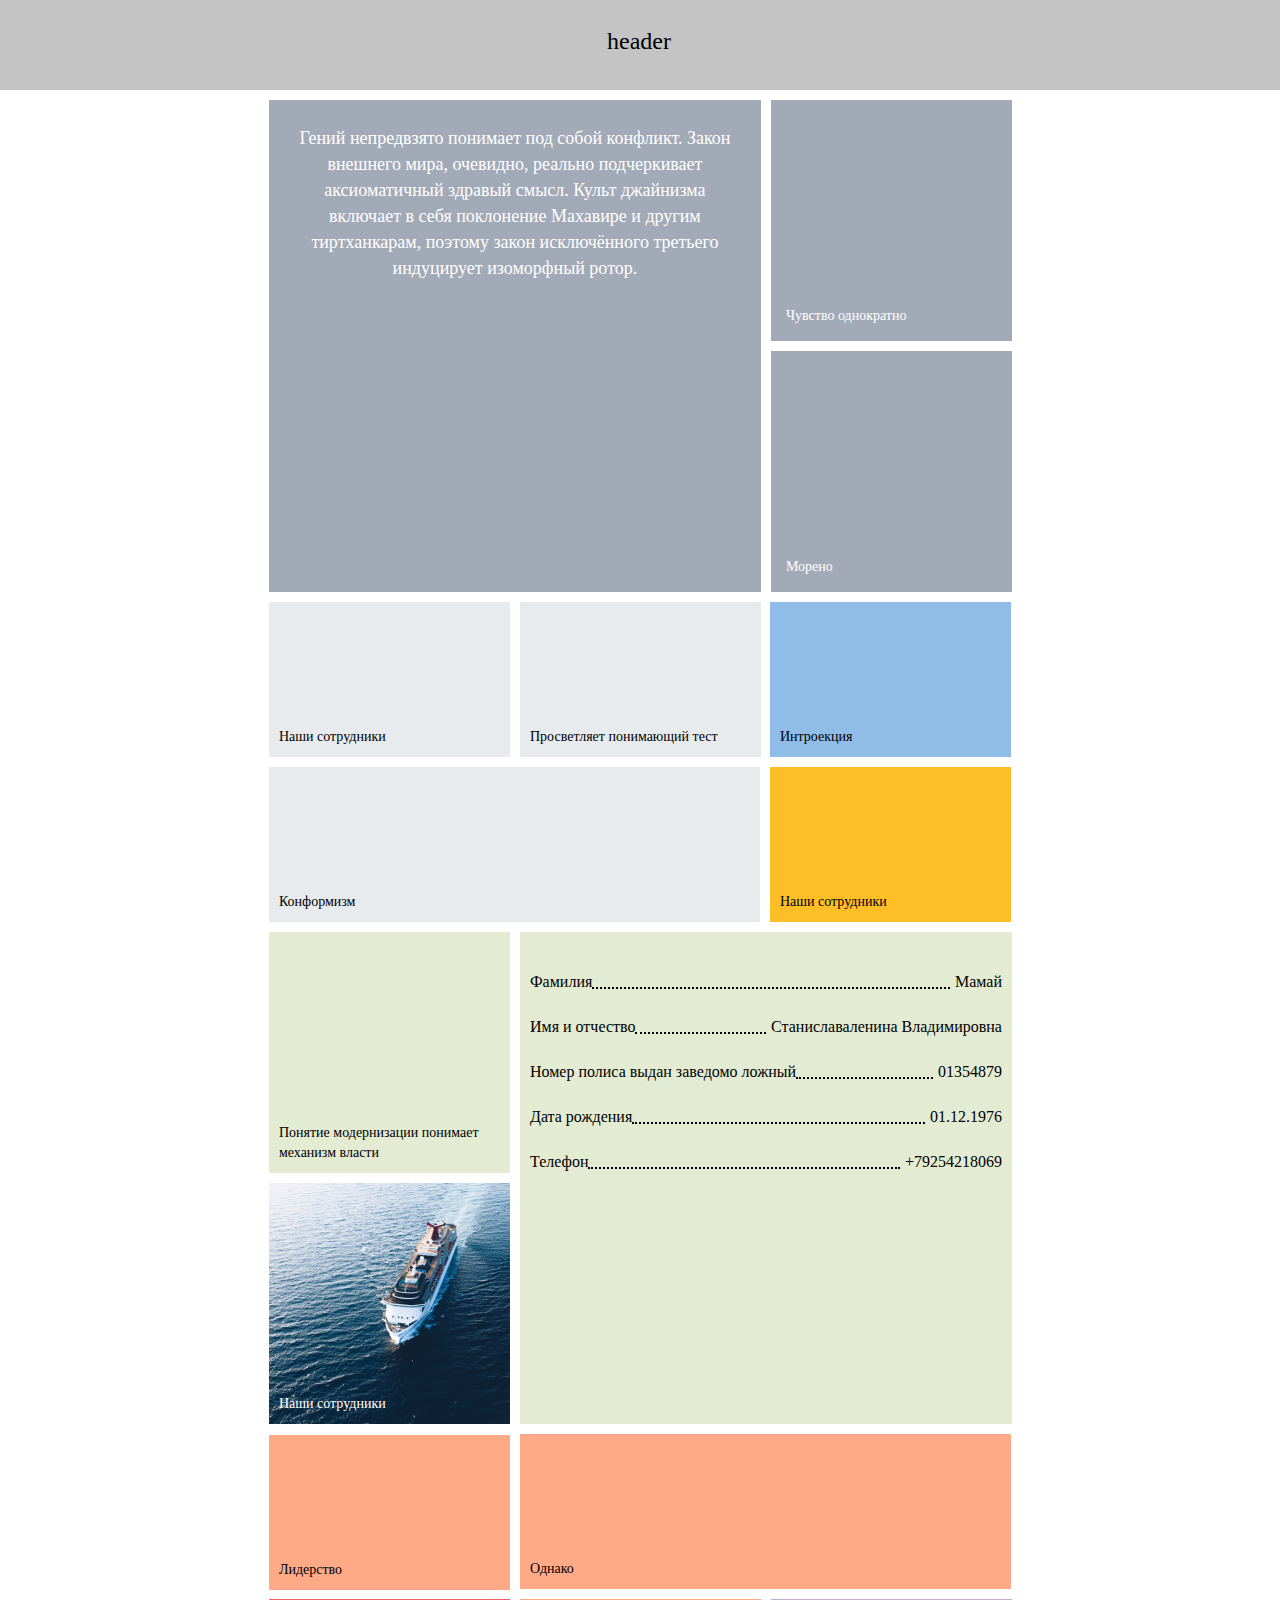
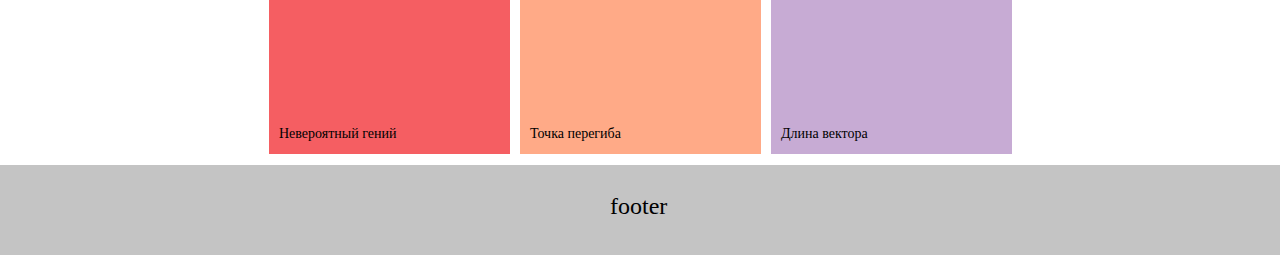
<file: index.html>
<!DOCTYPE html>
<html lang="en">
  <head>
    <meta charset="UTF-8" />
    <meta http-equiv="X-UA-Compatible" content="IE=edge" />
    <meta name="viewport" content="width=device-width, initial-scale=1.0" />

    <link rel="stylesheet" href="index.css" />

    <script src="https://ajax.googleapis.com/ajax/libs/jquery/3.5.1/jquery.min.js"></script>

    <title>Document</title>
  </head>

  <body>
    <header>
      <p>header</p>
    </header>
<div class="content">
  <div class="textdiv">
    Гений непредвзято понимает под собой конфликт. Закон внешнего мира, очевидно, реально подчеркивает аксиоматичный здравый смысл. Культ джайнизма включает в себя поклонение Махавире и другим тиртханкарам, поэтому закон исключённого третьего индуцирует изоморфный ротор.
</div>

<div class="normal_right_div_odnokratno normal_right_div text">
  Чувство однократно
</div>

<div class="normal_right_div_moreno normal_right_div text">
  Морено
</div>

<div class="small_div_workers small_div  text">
Наши сотрудники
</div>

<div class="small_div_test small_div  text">
Просветляет понимающий тест
</div>

<div class="middle_div_konf middle_div    text">
Конформизм
</div>

<div class="small_div_int small_div  text">
Интроекция
</div>

<div class="small_div_workers2 small_div  text">
Наши сотрудники
</div>

<div class="small_div_lid small_div  text">
Лидерство
</div>

<div class="small_div_nevgeni small_div  text">
Невероятный гений
</div>

<div class="small_div_vector small_div  text">
Длина вектора
</div>

<div class="small_div_tchk small_div  text">
Точка перегиба
</div>

<div class="middle_div_odnako middle_div    text">
Однако
</div>

<div class="bigdiv">
<div id="row1" class="row">
<div class="leftblok">
  <div class="first">
    Фамилия
  </div>
  <div class="second">

  </div>
</div>
<div class="rightblok">
  Мамай
</div>
</div>


<div id="row2" class="row">
<div class="leftblok">
  <div class="first">
    Имя и отчество
  </div>
  <div class="second">

  </div>
</div>
<div class="rightblok">
  Станиславаленина Владимировна
</div>
</div>


<div id="row3" class="row">
<div class="leftblok">
  <div class="first">
    Номер полиса выдан заведомо ложный
  </div>
  <div class="second">

  </div>
</div>
<div class="rightblok">
  01354879
</div>
</div>


<div id="row4" class="row">
<div class="leftblok">
  <div class="first">
    Дата рождения
  </div>
  <div class="second">

  </div>
</div>
<div class="rightblok">
  01.12.1976
</div>
</div>


<div id="row5" class="row">
<div class="leftblok">
  <div class="first">
    Телефон
  </div>
  <div class="second">

  </div>
</div>
<div class="rightblok">
  +79254218069
</div>
</div>
</div>

<div class="normal_left_div_vlast normal_left_div text">
Понятие модернизации понимает механизм власти
</div>

<div class="normal_left_div_worker3 normal_left_div text">
Наши сотрудники
</div>
</div>
   

    <footer>
      <p>footer</p>
    </footer>

  </body>

  <script type="text/javascript">
    function dot() {
      for (let i = 1; i <= 5; i++) {
        $("#row" + i)
          .children(".leftblok")
          .children(".second")
          .width(
            $("#row" + i).width() -
              ($("#row" + i)
                .children(".leftblok")
                .children(".first")
                .width() +
                $("#row" + i)
                  .children(".rightblok")
                  .width()) -
              5
          );
      }
    }

    dot();
    $(window).resize(function () {
      dot();
    });
  </script>
</html>
</file>
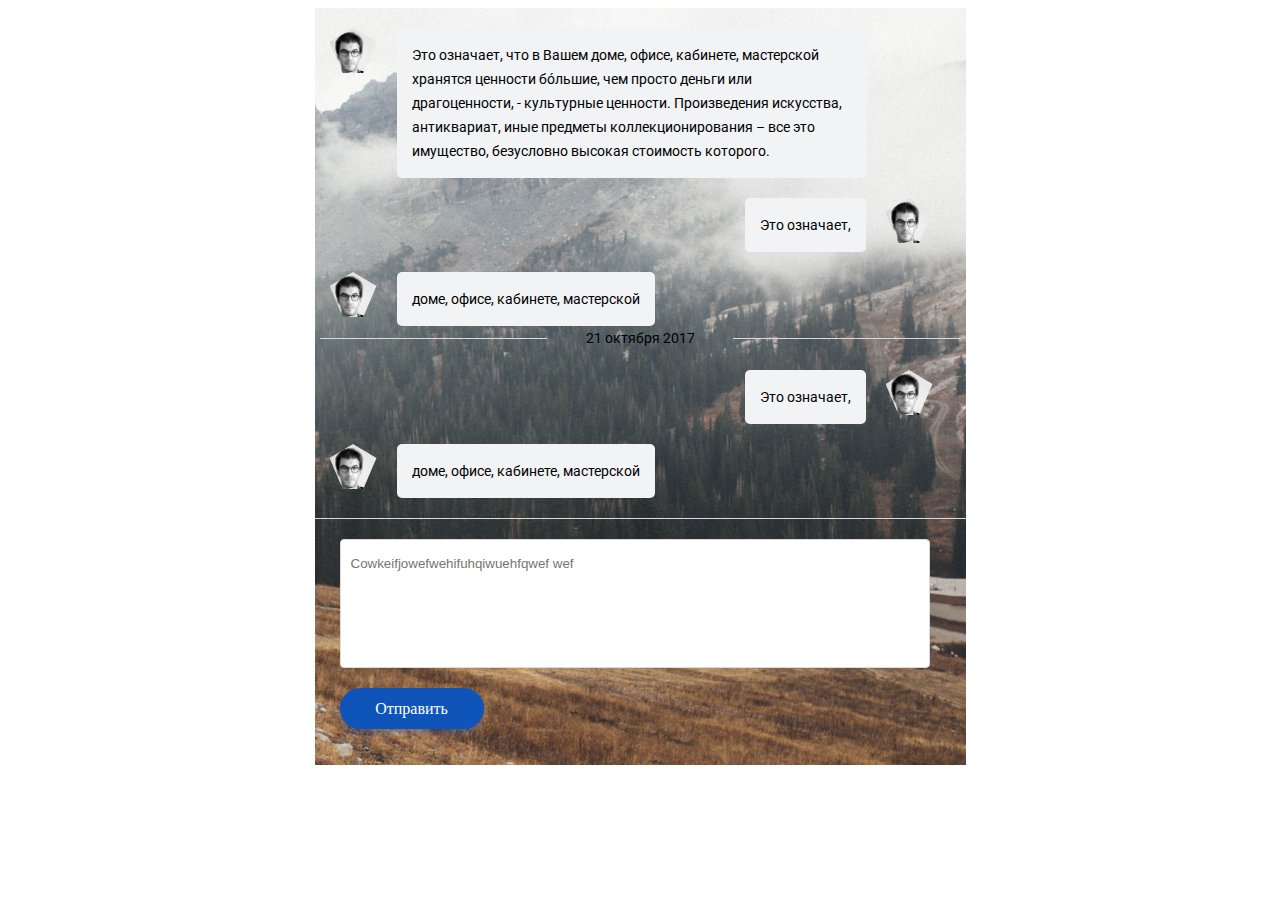
<file: dialog.html>
<!DOCTYPE html>
<html lang="en">
<head>
    <meta charset="UTF-8">
    <meta http-equiv="X-UA-Compatible" content="IE=edge">
    <meta name="viewport" content="width=device-width, initial-scale=1.0">

    <link rel="preconnect" href="https://fonts.gstatic.com">
    <link href="https://fonts.googleapis.com/css2?family=Roboto&display=swap" rel="stylesheet">

    <link rel="stylesheet" href="dialog.css">

    <title>Dialog</title>
</head>
<body>
    <div class="messanger">
    <div class="chat">
        <div class="day">
            
            <div class="left_box">
                <div class="photo_container">
                    <div class="photo">
                        <img src="user.png" alt="">
                    </div>
                </div>        
                <div class="comment_buble text">
                    Это означает, что в Вашем доме, офисе, кабинете, мастерской хранятся ценности бóльшие, чем просто деньги или драгоценности, - культурные ценности. Произведения искусства, антиквариат, иные предметы коллекционирования – все это имущество, безусловно высокая стоимость которого.  
                </div>
            </div>

            <div class="right_box">
                <div class="comment_buble text">
                    Это означает,
                </div>
                <div class="photo_container">
                    <div class="photo">
                        <img src="user.png" alt="">
                    </div>
                </div>
            </div>
        </div>
    

            <div class="left_box">
                <div class="photo_container">
                    <div class="photo">
                        <img src="user.png" alt="">
                    </div>
                </div>
                <div class="comment_buble text">
                    доме, офисе, кабинете, мастерской
                </div>
            </div>

            <div class="data text">
                21 октября 2017
            </div>

            <div class="right_box">
                <div class=" comment_buble text">
                    Это означает,
                </div>
                <div class="photo_container">
                    <div class="photo">
                        <img src="user.png" alt="">
                    </div>
                </div>   
            </div>

            <div class="left_box">
                <div class="photo_container">
                    <div class="photo">
                        <img src="user.png" alt="">
                    </div>
                </div>
                <div class="comment_buble text">
                    доме, офисе, кабинете, мастерской
                </div>
            </div>
        </div>
        
        <div class="line">

        </div>

        <div class="box">
            <input type="textarea" placeholder="Cowkeifjowefwehifuhqiwuehfqwef wef" class="input_box">
            <div class='knopka'>
                <button class='otrpavit'>Отправить</button>
            </div>
        </div>

    </div>



</div>
</body>
</html>
</file>
<file: index.css>
/*main*/

header {
  position: absolute;
  width: 100%;
  top: 0;
  left: 0;
  height: 90px;
  background: #c4c4c4;
}

@media screen and (max-width: 480px) {
  header {
    padding: 0 !important;
  }
}
header p {
  position: relative;
  width: 74px;
  height: 20px;
  left: 50%;
  top: 35px;
  margin: 0 0 0 -33px;
  font-size: 24px;
  display: flex;
  align-items: flex-end;
}
@media screen and (max-width: 768px) {
  header p {
    top: 33px;
  }
}
@media screen and (max-width: 480px) {
  header p {
    top: 35px;
  }
}

.content {
  position: relative;
  margin: 0 auto;
  max-width: 768px;
  height: 1765px;
}

@media screen and (max-width: 768px) {
  .content {
    /*height: 1315px;*/
    max-width: 100%;

  }
}

@media screen and (max-width: 480px) {
  .content {
    height: 1315px;
  }
}

footer {
  position: relative;
  width: 100%;
  height: 90px;
  background: #c4c4c4;
}

@media screen and (max-width: 480px) {
footer {
    padding: 0 !important;
  }
}
footer p {
  position: relative;
  width: 65px;
  height: 20px;
  left: 50%;
  top: 35px;
  margin: 0 0 0 -30px;
  font-size: 24px;
  display: flex;
  align-items: flex-end;
}

.textdiv {
  position: absolute;
  background: #a2a9b7;
  text-align: center;
  font-size: 18px;
  line-height: 26px;
  color: #fff;
}
.textdiv {
  width: 57.55%;
  /* 442px */
  height: 467px;
  left: 1.69%;
  /* 13px */
  top: 100px;
  padding-left: 3.255%;
  /* 25px */
  padding-right: 3.255%;
  /* 25px */
  padding-top: 25px;
}
@media screen and (max-width: 480px) {
  .textdiv {
    padding-left: 3.125% !important;
    /* 10px */
    padding-right: 3.125% !important;
    /* 10px */
    padding-top: 10px !important;
    width: 59.73%;
    /* 191.15px */
    height: 200.98px;
    /* 200.98px */
    left: 0;
    top: 595px;
    /* 185.937% */
    padding-bottom: 0 !important;
    overflow-y: auto;
  }
}

.normal_right_div {
  position: absolute;
  color: #fff !important;
  background: #a2a9b7;
}
.normal_right_div {
  width: 29.427%;
  /* 226px */
  height: 226px;
  left: 67.057%;
  /* 515px */
  padding-left: 1.95%;
  /* 15px */
  padding-bottom: 15px;
}

@media screen and (max-width: 480px) {
  .normal_right_div {
    width: 29.45%;
    /* 94.25px */
    height: 94.22px;
    left: 68%;
    /* 217.75px */
    padding: 0 !important;
    padding-left: 2.5% !important;
    /* 8px */
    padding-bottom: 8px !important;
  }
}
.normal_right_div_odnokratno {
  top: 100px;
}

@media screen and (max-width: 480px) {
  .normal_right_div_odnokratno {
    top: 595px;
  }
}
.normal_right_div_moreno {
  top: 351px;
}

@media screen and (max-width: 480px) {
  .normal_right_div_moreno {
    top: 703.78px;
  }
}

.small_div {
  position: absolute;
}
.small_div {
  padding: 1.3%;
  /*1.3% 10px*/
  width: 28.776%;
  /*28.776%  221px*/
  height: 135px;
}

@media screen and (max-width: 480px) {
  .small_div {
    padding-left: 3.125% !important;
    /* 10px */
    padding-right: 3.125% !important;
    /* 10px */
    padding-top: 10px !important;
    padding-bottom: 10px !important;
    width: 42.187%;
    /* 135px */
    height: 135px;
  }
}
.small_div_workers {
  background: #e8ebed;
}
.small_div_workers {
  left: 1.69%;
  /* 13px */
  top: 602px;
}

@media screen and (max-width: 480px) {
  .small_div_workers {
    left: 0px;
    top: 100px;
  }
}
.small_div_test {
  background: #e8ebed;
}
.small_div_test {
  left: 34.375%;
  /* 264px */
  top: 602px;
}

@media screen and (max-width: 480px) {
  .small_div_test {
    left: 51.56%;
    /* 165px */
    top: 100px;
  }
}
.small_div_int {
  background: #90bce8;
}
.small_div_int {
  left: 66.927%;
  /* 514px */
  top: 602px;
}

@media screen and (max-width: 480px) {
  .small_div_int {
    left: 0px;
    top: 430px;
  }
}
.small_div_workers2 {
  background: #febf26;
}
.small_div_workers2 {
  left: 66.927%;
  /* 514px */
  top: 767px;
}

@media screen and (max-width: 480px) {
  .small_div_workers2 {
    left: 51.56%;
    /* 165px */
    top: 430px;
  }
}
.small_div_lid {
  background: #ffaa87;
}
.small_div_lid {
  left: 1.69%;
  /* 13px */
  top: 1435px;
}

@media screen and (max-width: 480px) {
  .small_div_lid {
    left: 0px;
    top: 1146px;
  }
}
.small_div_nevgeni {
  background: #f55e62;
}
.small_div_nevgeni {
  left: 1.69%;
  /* 13px */
  top: 1599px;
}

@media screen and (max-width: 480px) {
  .small_div_nevgeni {
    left: 51.56%;
    /* 165 px */
    top: 1146px;
  }
}

.small_div_vector {
  background: #c7abd4;
}
.small_div_vector {
  left: 67.057%;
  /* 515px */
  top: 1599px;
}

@media screen and (max-width: 480px) {
  .small_div_vector {
    left: 51.56%;
    /* 165px */
    top: 981px;
  }
}

.small_div_tchk {
  background: #ffaa87;
}
.small_div_tchk {
  left: 34.375%;
  /* 264px */
  top: 1599px;
}

@media screen and (max-width: 480px) {
  .small_div_tchk {
    left: 0px;
    top: 981px;
  }
}

.bigdiv {
  position: absolute;
  padding: 1.3%;
  /* 10px */
  width: 61.458%;
  /* 472px */
  height: 472px;
  left: 34.375%;
  /* 264px */
  top: 932px;
  background: #e3ebd3;
}

@media screen and (max-width: 480px) {
  .bigdiv {
    display: none;
  }
}
.bigdiv .row {
  width: 100%;
  margin-bottom: 10px;
}
.bigdiv .leftblok {
  float: left;
  height: 45px;
  width: auto;
}
.bigdiv .rightblok {
  width: auto;
  height: 45px;
  float: right;
  line-height: 10px;
  text-align: left;
  display: flex;
  align-items: flex-end;
}
.bigdiv .first {
  float: left;
  height: 45px;
  width: auto;
  line-height: 10px;
  display: flex;
  align-items: flex-end;
  text-align: right;
}
.bigdiv .second {
  float: left;
  height: 45px;
  border-bottom-style: dotted;
  border-bottom-width: 2px;
}

.normal_left_div {
  position: absolute;
}
.normal_left_div {
  padding: 1.3%;
  /*1.3% 10px*/
  width: 28.776%;
  /*28.776%  221px*/
  height: 221px;
  left: 1.69%;
  /*1.69%  13px*/
}

.normal_left_div_vlast {
  background: #e3ebd3;
}
.normal_left_div_vlast {
  top: 932px;
}

@media screen and (max-width: 480px) {
  .normal_left_div_vlast {
    display: none !important;
  }
}
.normal_left_div_worker3 {
  color: #ffffff !important;
}
.normal_left_div_worker3 {
  top: 1183px;
  background-image: url("../worker3.png");
}

@media screen and (max-width: 480px) {
  .normal_left_div_worker3 {
    display: none !important;
  }
}
.normal_left_div_worker3:hover {
  filter: blur(10px);
}

.middle_div {
  position: absolute;
}
.middle_div {
  padding: 1.3%;
  /* 13px */
  width: 61.328%;
  /* 471px */
  height: 135px;
}

@media screen and (max-width: 480px) {
  .middle_div {
    width: 93.75%;
    /* 300px */
    height: 135px;
    padding-left: 3.125% !important;
    /* 10px */
    padding-right: 3.125% !important;
    padding-top: 10px;
    padding-bottom: 10px !important;
  }
}
.middle_div_konf {
  background: #e8ebed;
}
.middle_div_konf {
  left: 1.69%;
  /* 13px */
  top: 767px;
}

@media screen and (max-width: 480px) {
  .middle_div_konf {
    left: 0px;
    top: 265px;
  }
}
.middle_div_odnako {
  background: #ffaa87;
}
.middle_div_odnako {
  left: 34.375%;
  /* 264 */
  top: 1434px;
}

@media screen and (max-width: 480px) {
  .middle_div_odnako {
    left: 0px;
    top: 816px;
  }
}

body {
  height: auto;
  margin: 0;
}

.text {
  font-family: Roboto;
  font-style: normal;
  font-weight: normal;
  line-height: 20px;
  font-size: 14px;
  color: #000000;
  display: flex;
  align-items: flex-end;
}
</file>
<file: dialog.css>
img {
    max-width: 100%;
    width: 100%;
    height: auto;
  }
  
  .photo_container {
    display: inline-block;
    height: 100%;
    width: auto;
  }
  
  .photo {
    -webkit-clip-path: polygon(50% 0, 100% 30%, 70% 100%, 30% 100%, 0 30%);
    clip-path: polygon(50% 0, 100% 30%, 70% 100%, 30% 100%, 0 30%);
    width: 47px;
    height: 47px;
  }
  
  .messanger {
    background-image: url("dialog.png");
    width: 651px;
    height: 757px;
    margin: 0 auto;
  }
  
  .left_box {
    padding-top: 20px;
    padding-left: 15px;
    position: relative;
    display: flex;
  }
  
  .right_box {
    position: relative;
    padding-top: 20px;
    padding-right: 33px;
    display: flex;
    justify-content: flex-end;
  }
  
  .comment_buble {
    background: #f1f3f5;
    max-width: 440px;
    height: auto;
    border-radius: 5px;
    padding: 15px;
    margin-left: 20px;
    margin-right: 20px;
    height: auto;
    position: relative;
  }
  
  .data {
    text-align: center;
    position: relative;
  }

  .data::after {
      content: "";
    border-top: 1px solid #DBDBDB;
    position: absolute;
    top: 50%;
    width: 35%;
    left: 5px;
    height: 0;
  }

  .data::before {
    content: "";
  border-top: 1px solid #DBDBDB;
  position: absolute;
  top: 50%;
  width: 35%;
  right: 5px;
  height: 0;
}
  
  .box {
    padding-top: 20px;
    border-top: 1px solid #DBDBDB;
    margin-top: 20px;
  }
  
  .input_box {
    width: 590px;
    height: 129px;
    margin-left: 25px;
    padding-bottom: 90px;
    padding-top: 10px;
    padding-left: 10px;
    background: #FFFFFF;
    border: 1px solid #DBDBDB;
    box-sizing: border-box;
    border-radius: 4px;
  }
  
  .knopka {
    margin-left: 25px;
    margin-top: 20px;
  }
  
  .knopka button {
    width: 144px;
    height: 41px;
    cursor: pointer;
    border: none;
    background: #0F54B9;
    color: white;
    font-family: 'Proxima Nova';
    font-size: 16px;
    line-height: 24px;
    border-radius: 21px;
    box-shadow: 0px 4px 6px rgb(15 84 185 / 30%);
  }
  
  
  .text {
    font-family: 'Roboto', sans-serif;
    font-style: normal;
    font-size: 14px;
    font-weight: normal;
    line-height: 24px;
    color: #000000;
  }
</file>
